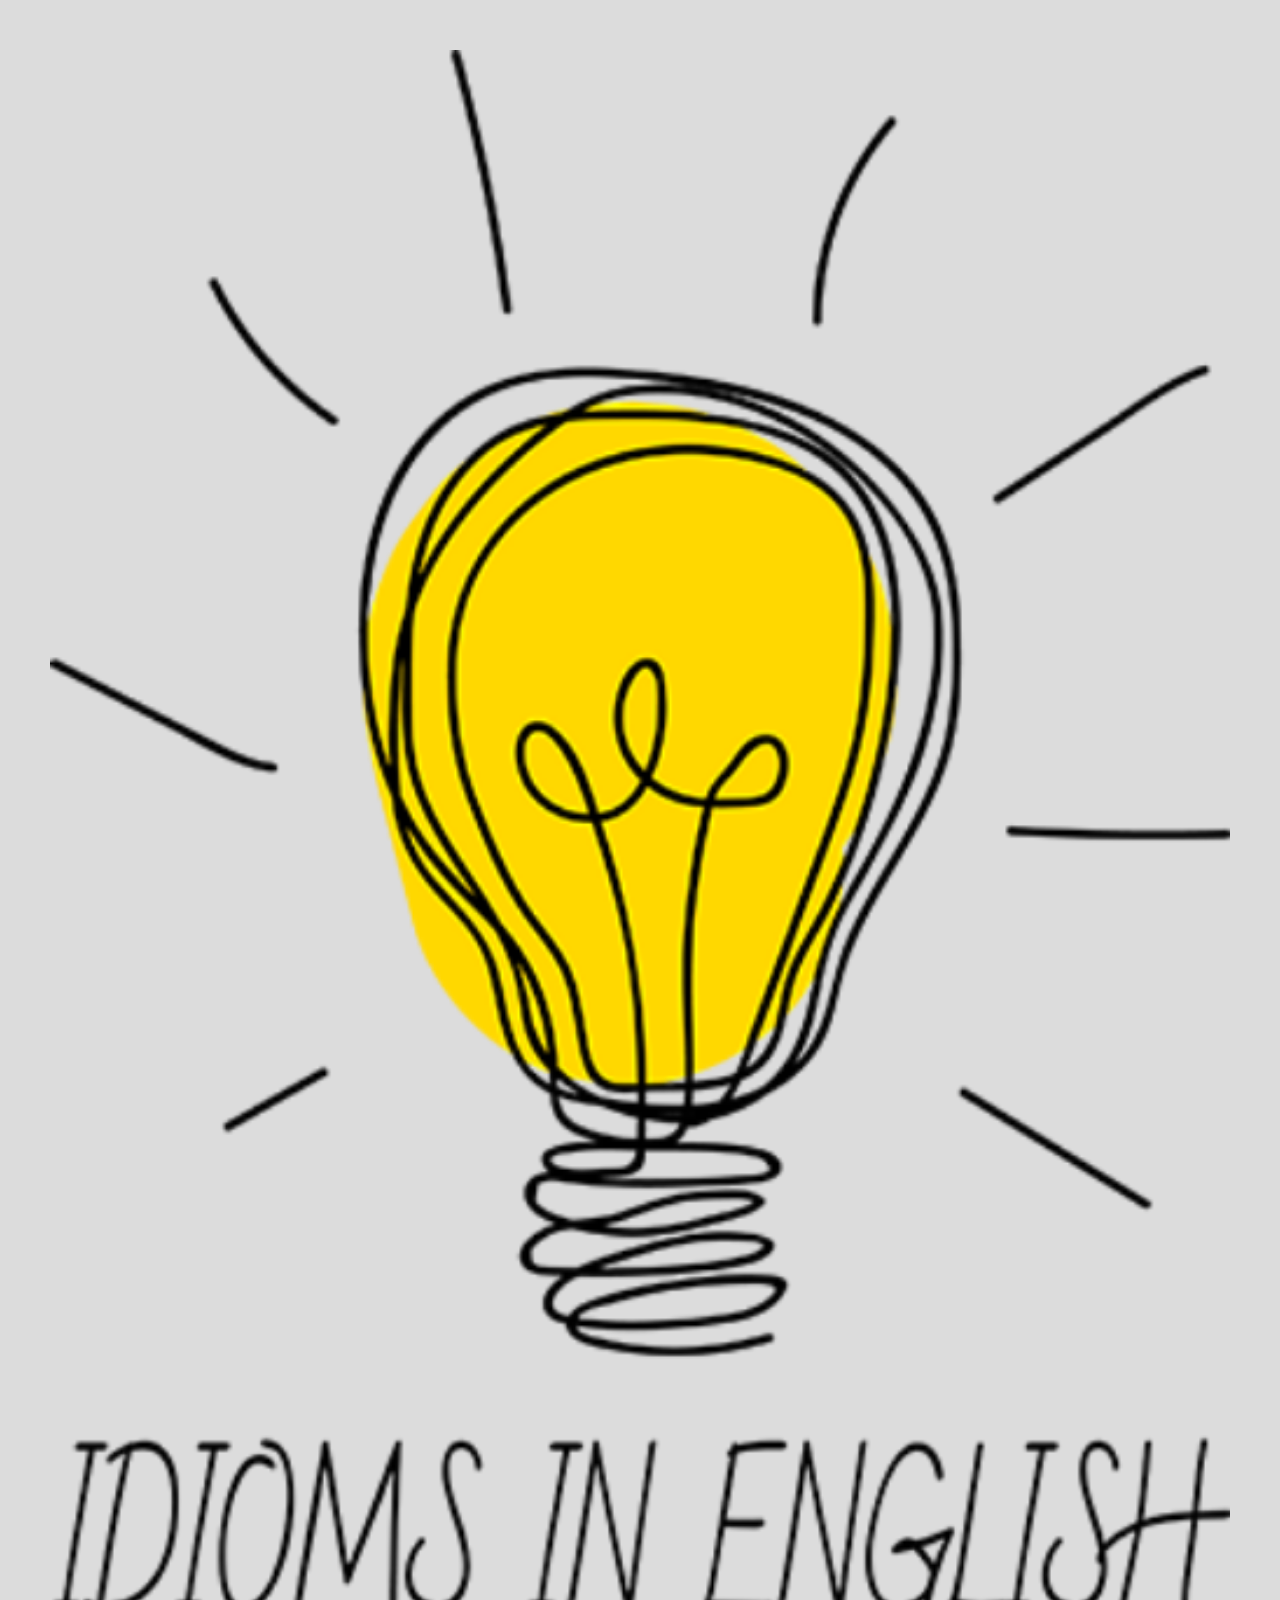
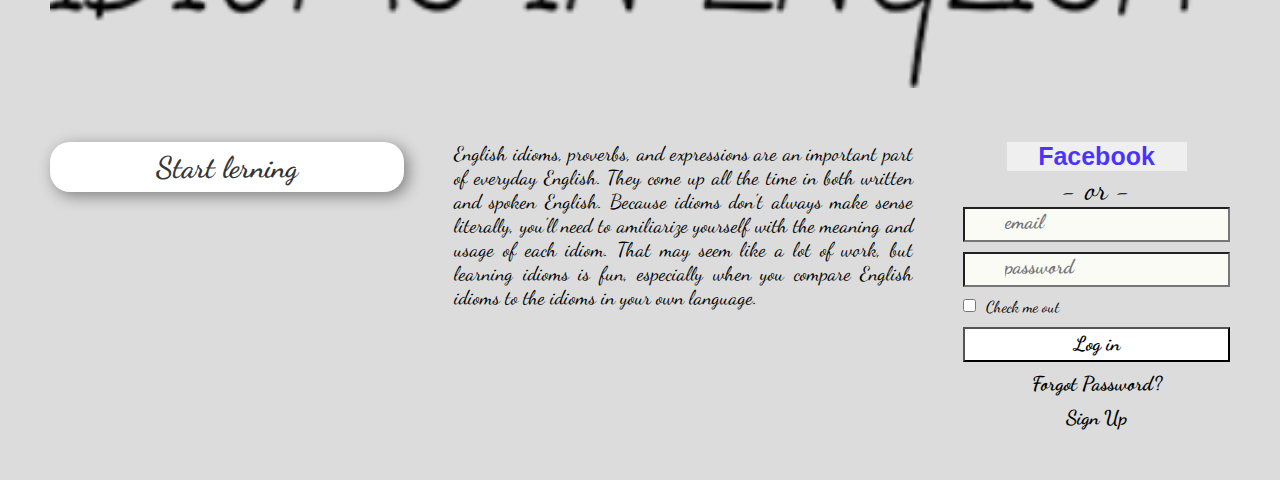
<file: index.html>
<!DOCTYPE html>
<html lang="en">
    <head>
        <meta charset="UTF-8">
        <meta name="viewport" content="width=device-width, initial-scale=1.0">
        <meta http-equiv="X-UA-Compatible" content="ie=edge">
        <title>Idioms</title>
        <link rel="apple-touch-icon" sizes="180x180" href="img/favicon/apple-touch-icon.png">
        <link rel="icon" type="image/png" sizes="32x32" href="img/favicon/favicon-32x32.png">
        <link rel="icon" type="image/png" sizes="16x16" href="img/favicon/favicon-16x16.png">
        <link rel="manifest" href="img/favicon/site.webmanifest">
        <link rel="mask-icon" href="img/favicon/safari-pinned-tab.svg" color="#5bbad5">
        <meta name="msapplication-TileColor" content="#da532c">
        <meta name="theme-color" content="#ffffff">
        <link rel="stylesheet" href="https://use.fontawesome.com/releases/v5.4.1/css/all.css" 
            integrity="sha384-5sAR7xN1Nv6T6+dT2mhtzEpVJvfS3NScPQTrOxhwjIuvcA67KV2R5Jz6kr4abQsz" crossorigin="anonymous">
        <link rel="stylesheet" href="css/index.css">
    </head>
    <body>
        <div class="container">
            <div class="placing_logo">
                <img class="logo_size" src="img/logo.png" alt="logo">
            </div>
            <div class="placing_botton">
                <a href="test.html">
                    <button class="botton">Start lerning</button>
                </a>
            </div>
            <div class="placing_text">
                <p class="text">
                    English idioms, proverbs, and expressions are an important part of everyday English. 
                    They come up all the time in both written and spoken English. Because idioms don't always 
                    make sense literally, you'll need to amiliarize yourself with the meaning and usage of each idiom.
                    That may seem like a lot of work, but learning idioms is fun, especially when you compare 
                    English idioms to the idioms in your own language.
                </p>
            </div>
            <div class="placing_form">
                <form class="form" action="">
                <button class="facebook">Facebook</button>
                <p class="text_or">- or -</p>
                <div>
                    <i class="fas fa-envelope"></i>
                    <input class="input" type="text" name="email" placeholder="email" required>
                </div>
                <div>
                    <i class="fas fa-lock"></i>
                    <input class="input" type="password" name="password" placeholder="password" required>
                </div>
                <div>
                    <label>
                        <input class="checkbox" type="checkbox">Check me out
                    </label>
                </div>
                <button class="button_log_in">Log in</button>
                <a class="links" href="">Forgot Password?</a>
                <a class="links" href="">Sign Up</a>
            </form>
            </div>
        </div>
    </body>
</html>
</file>
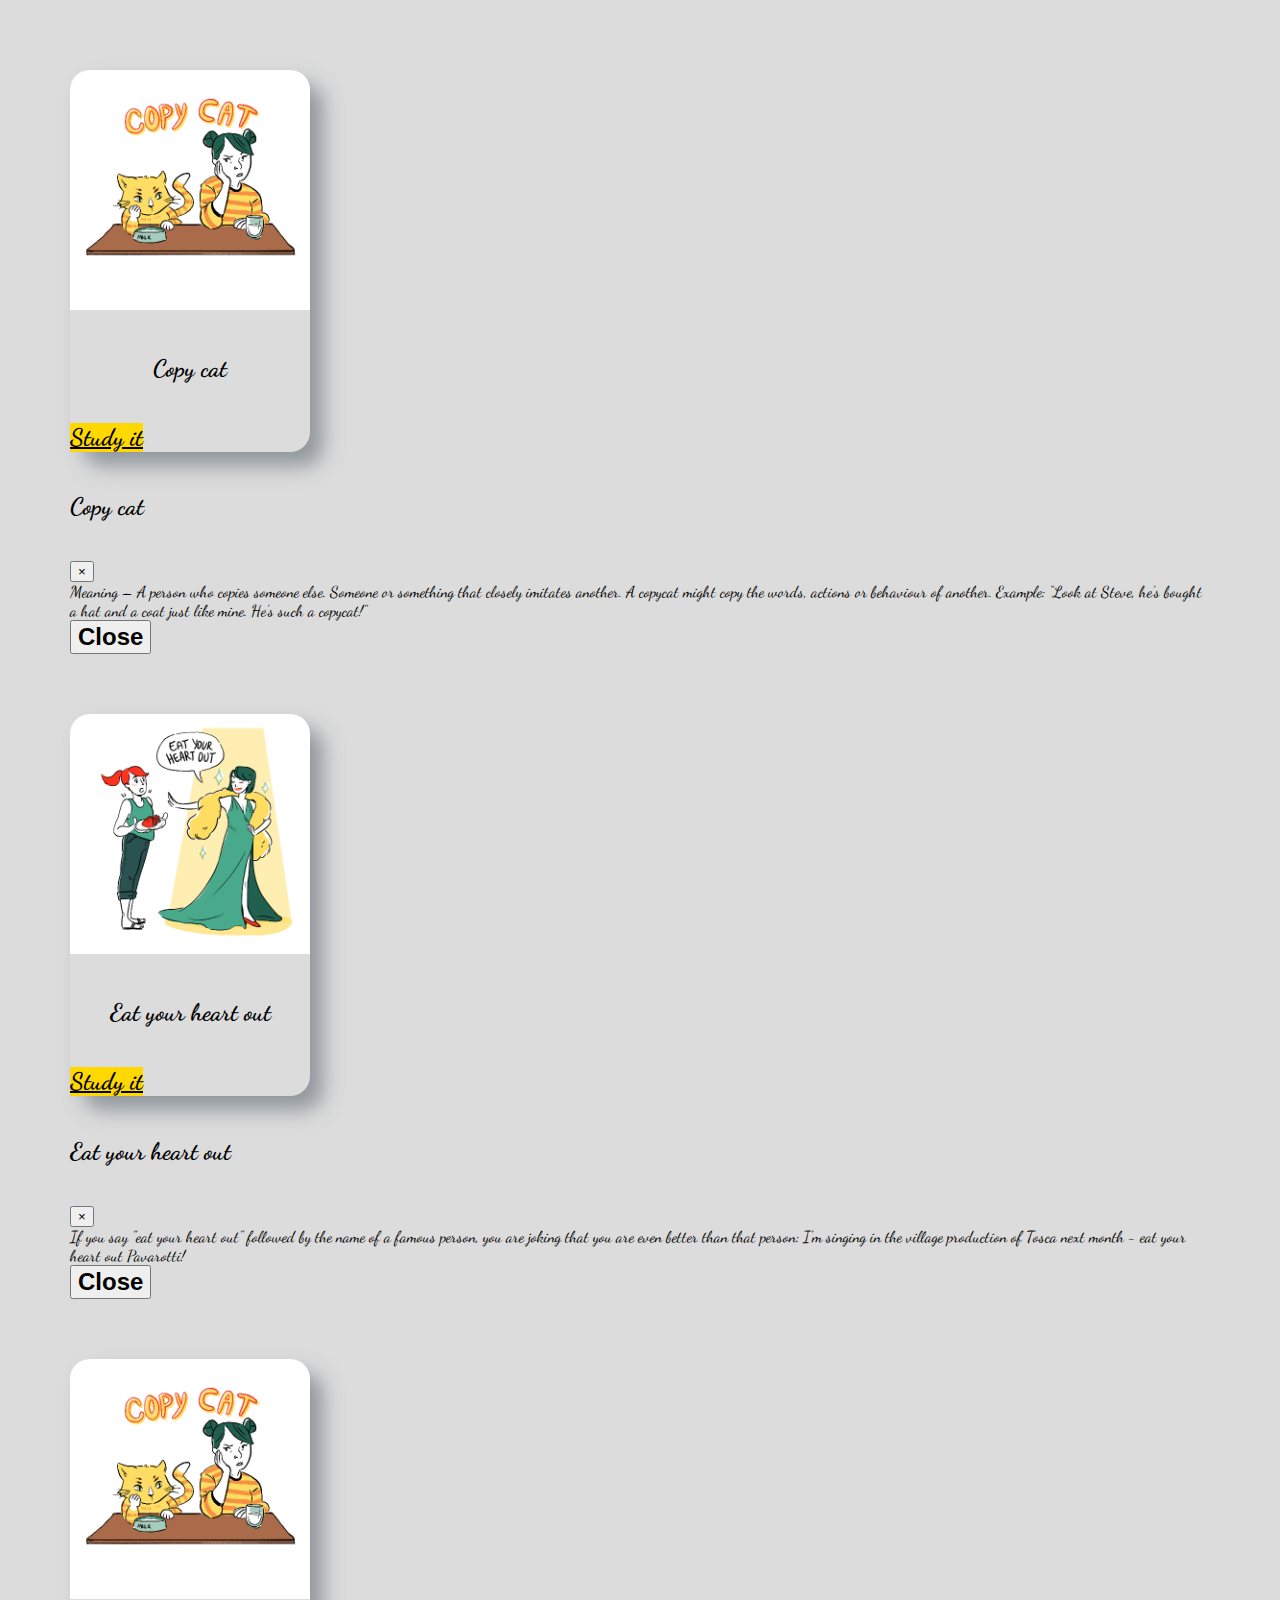
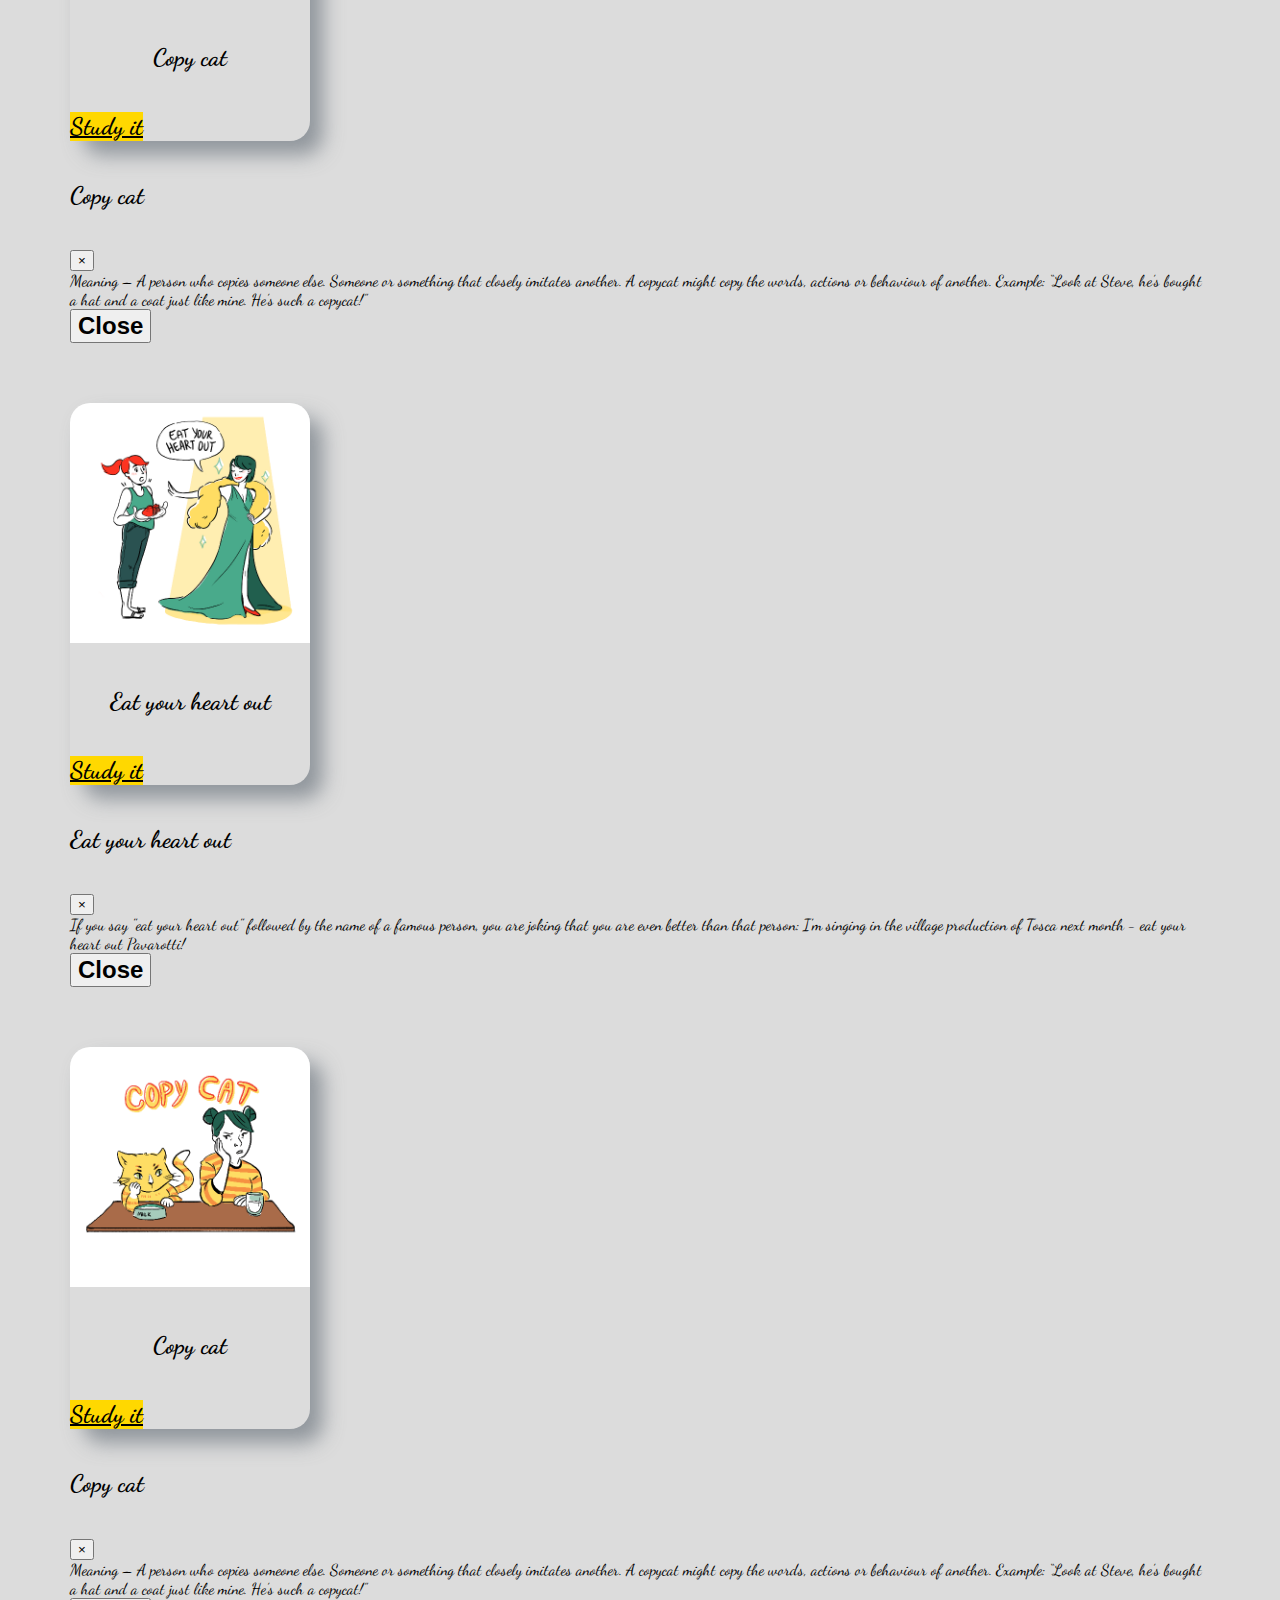
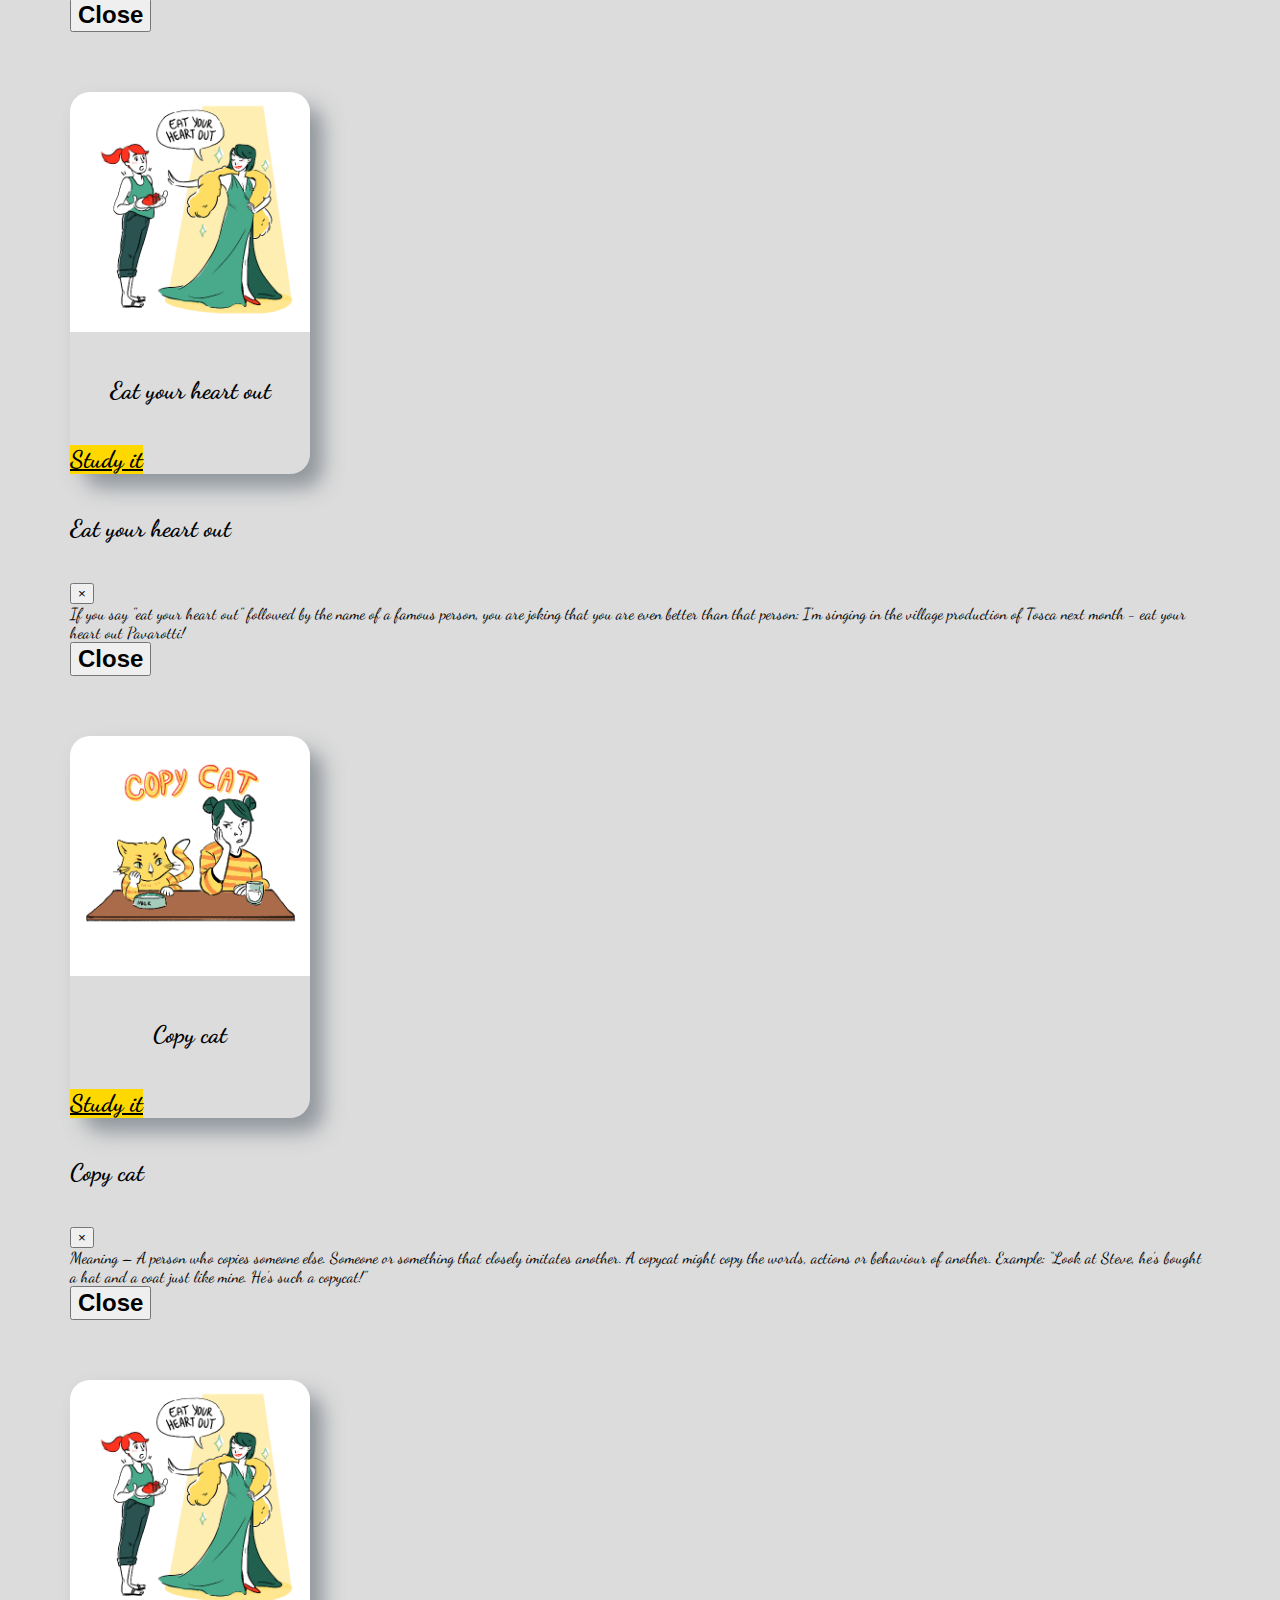
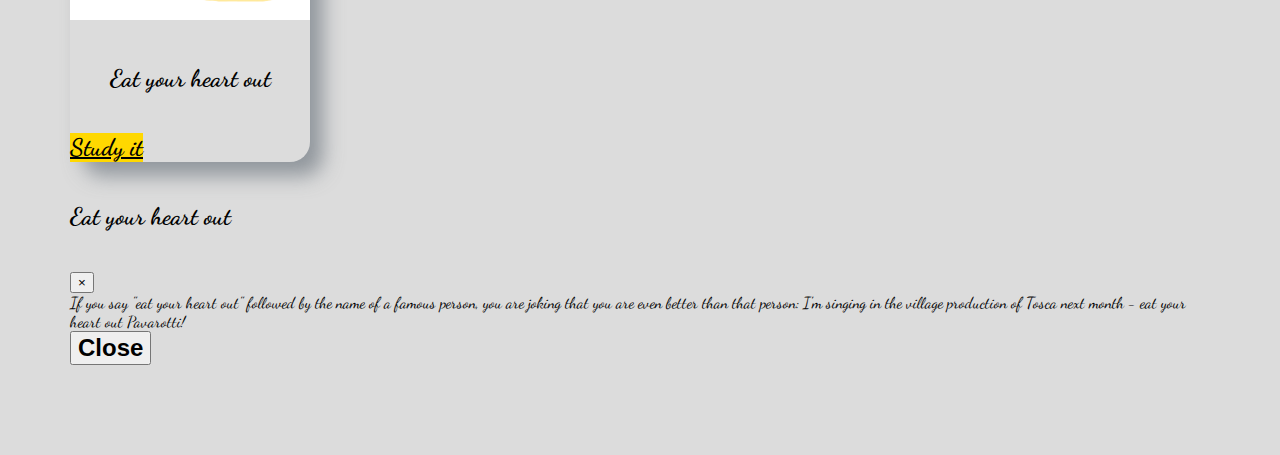
<file: test.html>
<!DOCTYPE html>
<html lang="en">
    <head>
        <meta charset="UTF-8">
        <meta name="viewport" content="width=device-width, initial-scale=1.0">
        <meta http-equiv="X-UA-Compatible" content="ie=edge">
        <title>Test</title>
        <link rel="apple-touch-icon" sizes="180x180" href="img/favicon/apple-touch-icon.png">
        <link rel="icon" type="image/png" sizes="32x32" href="img/favicon/favicon-32x32.png">
        <link rel="icon" type="image/png" sizes="16x16" href="img/favicon/favicon-16x16.png">
        <link rel="manifest" href="img/favicon/site.webmanifest">
        <link rel="mask-icon" href="img/favicon/safari-pinned-tab.svg" color="#5bbad5">
        <meta name="msapplication-TileColor" content="#da532c">
        <meta name="theme-color" content="#ffffff">
        <link rel="stylesheet" href="https://use.fontawesome.com/releases/v5.4.1/css/all.css" integrity="sha384-5sAR7xN1Nv6T6+dT2mhtzEpVJvfS3NScPQTrOxhwjIuvcA67KV2R5Jz6kr4abQsz" crossorigin="anonymous">
        <link rel="stylesheet" href="https://stackpath.bootstrapcdn.com/bootstrap/4.1.3/css/bootstrap.min.css" integrity="sha384-MCw98/SFnGE8fJT3GXwEOngsV7Zt27NXFoaoApmYm81iuXoPkFOJwJ8ERdknLPMO" crossorigin="anonymous">
        <link rel="stylesheet" href="css/test.css">
    </head>
    <body>
        <main>
            <div class="container_for_cards">
                <div class="one_card">
                    <div class="card" style="width: 15rem;">
                        <img class="card-img-top" src="img/content/copy_cat.png" alt="">
                        <div class="card-body">
                            <h5 class="card-title">Copy cat</h5>
                            <a href="#" class="btn btn-primary" data-toggle="modal" data-target="#exampleModalLong">Study it</a>
                        </div>
                    </div>
                    <div class="modal fade" id="exampleModalLong" tabindex="-1" role="dialog" aria-labelledby="exampleModalLongTitle" aria-hidden="true">
                        <div class="modal-dialog" role="document">
                            <div class="modal-content">
                                <div class="modal-header">
                                    <h5 class="modal-title" id="exampleModalLongTitle">Copy cat</h5>
                                    <button type="button" class="close" data-dismiss="modal" aria-label="Close">
                                        <span aria-hidden="true">&times;</span>
                                    </button>
                                </div>
                                <div class="modal-body">
                                    Meaning – A person who copies someone else. 
                                    Someone or something that closely imitates another. 
                                    A copycat might copy the words, actions or behaviour of another.
                                    Example:
                                    “Look at Steve, he’s bought a hat and a coat just like mine. He’s such a copycat!”
                                </div>
                                <div class="modal-footer">
                                    <button type="button" class="btn btn-secondary" data-dismiss="modal">Close</button>
                                </div>
                            </div>
                        </div>
                    </div>
                </div>
                <div class="one_card">
                    <div class="card" style="width: 15rem;">
                        <img class="card-img-top" src="img/content/eat_your_heart_out.png" alt="">
                        <div class="card-body">
                            <h5 class="card-title">Eat your heart out</h5>
                            <a href="#" class="btn btn-primary" data-toggle="modal" data-target="#exampleModalLong">Study it</a>
                        </div>
                    </div>
                    <div class="modal fade" id="exampleModalLong" tabindex="-1" role="dialog" aria-labelledby="exampleModalLongTitle" aria-hidden="true">
                        <div class="modal-dialog" role="document">
                            <div class="modal-content">
                                <div class="modal-header">
                                    <h5 class="modal-title" id="exampleModalLongTitle">Eat your heart out</h5>
                                    <button type="button" class="close" data-dismiss="modal" aria-label="Close">
                                        <span aria-hidden="true">&times;</span>
                                    </button>
                                </div>
                                <div class="modal-body">
                                    If you say "eat your heart out" followed by the name of a famous person,
                                    you are joking that you are even better than that person:
                                    I'm singing in the village production of Tosca next month - eat your heart out Pavarotti!
                                </div>
                                <div class="modal-footer">
                                    <button type="button" class="btn btn-secondary" data-dismiss="modal">Close</button>
                                </div>
                            </div>
                        </div>
                    </div>
                </div>
                <div class="one_card">
                    <div class="card" style="width: 15rem;">
                        <img class="card-img-top" src="img/content/copy_cat.png" alt="">
                        <div class="card-body">
                            <h5 class="card-title">Copy cat</h5>
                            <a href="#" class="btn btn-primary" data-toggle="modal" data-target="#exampleModalLong">Study it</a>
                        </div>
                    </div>
                    <div class="modal fade" id="exampleModalLong" tabindex="-1" role="dialog" aria-labelledby="exampleModalLongTitle" aria-hidden="true">
                        <div class="modal-dialog" role="document">
                            <div class="modal-content">
                                <div class="modal-header">
                                    <h5 class="modal-title" id="exampleModalLongTitle">Copy cat</h5>
                                    <button type="button" class="close" data-dismiss="modal" aria-label="Close">
                                        <span aria-hidden="true">&times;</span>
                                    </button>
                                </div>
                                <div class="modal-body">
                                    Meaning – A person who copies someone else. 
                                    Someone or something that closely imitates another. 
                                    A copycat might copy the words, actions or behaviour of another.
                                    Example:
                                    “Look at Steve, he’s bought a hat and a coat just like mine. He’s such a copycat!”
                                </div>
                                <div class="modal-footer">
                                    <button type="button" class="btn btn-secondary" data-dismiss="modal">Close</button>
                                </div>
                            </div>
                        </div>
                    </div>
                </div>
                <div class="one_card">
                    <div class="card" style="width: 15rem;">
                        <img class="card-img-top" src="img/content/eat_your_heart_out.png" alt="">
                        <div class="card-body">
                            <h5 class="card-title">Eat your heart out</h5>
                            <a href="#" class="btn btn-primary" data-toggle="modal" data-target="#exampleModalLong">Study it</a>
                        </div>
                    </div>
                    <div class="modal fade" id="exampleModalLong" tabindex="-1" role="dialog" aria-labelledby="exampleModalLongTitle" aria-hidden="true">
                        <div class="modal-dialog" role="document">
                            <div class="modal-content">
                                <div class="modal-header">
                                    <h5 class="modal-title" id="exampleModalLongTitle">Eat your heart out</h5>
                                    <button type="button" class="close" data-dismiss="modal" aria-label="Close">
                                        <span aria-hidden="true">&times;</span>
                                    </button>
                                </div>
                                <div class="modal-body">
                                    If you say "eat your heart out" followed by the name of a famous person,
                                    you are joking that you are even better than that person:
                                    I'm singing in the village production of Tosca next month - eat your heart out Pavarotti!
                                </div>
                                <div class="modal-footer">
                                    <button type="button" class="btn btn-secondary" data-dismiss="modal">Close</button>
                                </div>
                            </div>
                        </div>
                    </div>
                </div>
                <div class="one_card">
                    <div class="card" style="width: 15rem;">
                        <img class="card-img-top" src="img/content/copy_cat.png" alt="">
                        <div class="card-body">
                            <h5 class="card-title">Copy cat</h5>
                            <a href="#" class="btn btn-primary" data-toggle="modal" data-target="#exampleModalLong">Study it</a>
                        </div>
                    </div>
                    <div class="modal fade" id="exampleModalLong" tabindex="-1" role="dialog" aria-labelledby="exampleModalLongTitle" aria-hidden="true">
                        <div class="modal-dialog" role="document">
                            <div class="modal-content">
                                <div class="modal-header">
                                    <h5 class="modal-title" id="exampleModalLongTitle">Copy cat</h5>
                                    <button type="button" class="close" data-dismiss="modal" aria-label="Close">
                                        <span aria-hidden="true">&times;</span>
                                    </button>
                                </div>
                                <div class="modal-body">
                                    Meaning – A person who copies someone else. 
                                    Someone or something that closely imitates another. 
                                    A copycat might copy the words, actions or behaviour of another.
                                    Example:
                                    “Look at Steve, he’s bought a hat and a coat just like mine. He’s such a copycat!”
                                </div>
                                <div class="modal-footer">
                                    <button type="button" class="btn btn-secondary" data-dismiss="modal">Close</button>
                                </div>
                            </div>
                        </div>
                    </div>
                </div>
                <div class="one_card">
                    <div class="card" style="width: 15rem;">
                        <img class="card-img-top" src="img/content/eat_your_heart_out.png" alt="">
                        <div class="card-body">
                            <h5 class="card-title">Eat your heart out</h5>
                            <a href="#" class="btn btn-primary" data-toggle="modal" data-target="#exampleModalLong">Study it</a>
                        </div>
                    </div>
                    <div class="modal fade" id="exampleModalLong" tabindex="-1" role="dialog" aria-labelledby="exampleModalLongTitle" aria-hidden="true">
                        <div class="modal-dialog" role="document">
                            <div class="modal-content">
                                <div class="modal-header">
                                    <h5 class="modal-title" id="exampleModalLongTitle">Eat your heart out</h5>
                                    <button type="button" class="close" data-dismiss="modal" aria-label="Close">
                                        <span aria-hidden="true">&times;</span>
                                    </button>
                                </div>
                                <div class="modal-body">
                                    If you say "eat your heart out" followed by the name of a famous person,
                                    you are joking that you are even better than that person:
                                    I'm singing in the village production of Tosca next month - eat your heart out Pavarotti!
                                </div>
                                <div class="modal-footer">
                                    <button type="button" class="btn btn-secondary" data-dismiss="modal">Close</button>
                                </div>
                            </div>
                        </div>
                    </div>
                </div>
                <div class="one_card">
                    <div class="card" style="width: 15rem;">
                        <img class="card-img-top" src="img/content/copy_cat.png" alt="">
                        <div class="card-body">
                            <h5 class="card-title">Copy cat</h5>
                            <a href="#" class="btn btn-primary" data-toggle="modal" data-target="#exampleModalLong">Study it</a>
                        </div>
                    </div>
                    <div class="modal fade" id="exampleModalLong" tabindex="-1" role="dialog" aria-labelledby="exampleModalLongTitle" aria-hidden="true">
                        <div class="modal-dialog" role="document">
                            <div class="modal-content">
                                <div class="modal-header">
                                    <h5 class="modal-title" id="exampleModalLongTitle">Copy cat</h5>
                                    <button type="button" class="close" data-dismiss="modal" aria-label="Close">
                                        <span aria-hidden="true">&times;</span>
                                    </button>
                                </div>
                                <div class="modal-body">
                                    Meaning – A person who copies someone else. 
                                    Someone or something that closely imitates another. 
                                    A copycat might copy the words, actions or behaviour of another.
                                    Example:
                                    “Look at Steve, he’s bought a hat and a coat just like mine. He’s such a copycat!”
                                </div>
                                <div class="modal-footer">
                                    <button type="button" class="btn btn-secondary" data-dismiss="modal">Close</button>
                                </div>
                            </div>
                        </div>
                    </div>
                </div>
                <div class="one_card">
                    <div class="card" style="width: 15rem;">
                        <img class="card-img-top" src="img/content/eat_your_heart_out.png" alt="">
                        <div class="card-body">
                            <h5 class="card-title">Eat your heart out</h5>
                            <a href="#" class="btn btn-primary" data-toggle="modal" data-target="#exampleModalLong">Study it</a>
                        </div>
                    </div>
                    <div class="modal fade" id="exampleModalLong" tabindex="-1" role="dialog" aria-labelledby="exampleModalLongTitle" aria-hidden="true">
                        <div class="modal-dialog" role="document">
                            <div class="modal-content">
                                <div class="modal-header">
                                    <h5 class="modal-title" id="exampleModalLongTitle">Eat your heart out</h5>
                                    <button type="button" class="close" data-dismiss="modal" aria-label="Close">
                                        <span aria-hidden="true">&times;</span>
                                    </button>
                                </div>
                                <div class="modal-body">
                                    If you say "eat your heart out" followed by the name of a famous person,
                                    you are joking that you are even better than that person:
                                    I'm singing in the village production of Tosca next month - eat your heart out Pavarotti!
                                </div>
                                <div class="modal-footer">
                                    <button type="button" class="btn btn-secondary" data-dismiss="modal">Close</button>
                                </div>
                            </div>
                        </div>
                    </div>
                </div>
            </div>
        </main>
        <footer>
            
        </footer>
        <script src="https://code.jquery.com/jquery-3.3.1.min.js" integrity="sha256-FgpCb/KJQlLNfOu91ta32o/NMZxltwRo8QtmkMRdAu8=" crossorigin="anonymous"></script>
        <script src="https://cdnjs.cloudflare.com/ajax/libs/popper.js/1.14.3/umd/popper.min.js" integrity="sha384-ZMP7rVo3mIykV+2+9J3UJ46jBk0WLaUAdn689aCwoqbBJiSnjAK/l8WvCWPIPm49" crossorigin="anonymous"></script>
        <script src="https://stackpath.bootstrapcdn.com/bootstrap/4.1.3/js/bootstrap.min.js" integrity="sha384-ChfqqxuZUCnJSK3+MXmPNIyE6ZbWh2IMqE241rYiqJxyMiZ6OW/JmZQ5stwEULTy" crossorigin="anonymous"></script>
    </body>
</html>
</file>
<file: css/index.css>
@import url('https://fonts.googleapis.com/css?family=Dancing+Script:400,700');

:root {
    font-family: 'Dancing Script', cursive;
}

body {
    background-color: #DCDCDC;
    max-width: 2300px;
    margin: auto; 
}

.container {
    margin: 50px;
    margin-top: 20px;
}

.logo_size {
    width: 100%;
    height: auto;
    min-width: 250px;
}

.botton {
    width: 100%;
    min-width: 250px;
    height: 50px;
    margin-top: 30px;
    margin-bottom: 30px;
    border-radius: 20px;
    background-color: white;
    box-shadow: 4px 4px 15px 0px #0000006b;
    border-width: inherit;
    font-family: Dancing Script;
    font-size: 30px;
    font-weight: bold;
    color: #000000c9;
    cursor: pointer;
}

.text {
    font-size: 28px;
    text-align: justify;
    min-width: 250px;
}

.form {
    display: flex;
    flex-direction: column;
}

.facebook {
    border-width: inherit;
    font-size: 25px;
    font-weight: bold;
    color: #1d00ffc9;
    cursor: pointer;
    padding: inherit;
    width: 180px;
    margin-left: auto;
    margin-right: auto
}

.text_or{
    text-align: center;
    margin: 0px;
    font-size: 30px;
    align-items: center;
}

body i {
    position: absolute;
    color: #928888;
    font-size: 130%;
    padding-left: 10px;
    padding-top: 7px;
}

.input {
    margin-bottom: 10px;
    width: 100%;
    min-width: 250px;
    padding-left: 40px;
    padding-bottom: 6px;
    background-color: #FBFBF6;
    box-sizing: border-box;
    font-family: Dancing Script;
    font-size: 20px;
    font-weight: bold;
    color: #000000c9;
    align-items: center;
}

.checkbox {
    margin-top: 0px;
    margin-right: 10px;
    margin-left: 0px;
    margin-bottom: 15px;
    cursor: pointer;
}

label {
    cursor: pointer;
}

.button_log_in {
    height: 35px;
    background-color: white;
    font-family: Dancing Script;
    font-weight: bold;
    font-size: 20px;
    cursor: pointer;
    min-width: 250px;
}

.links {
    text-decoration: none;
    font-size: 20px;
    color: black;
    font-weight: bold;
    margin-top: 10px;
    margin: auto;
    padding-top: 10px;
}

@media (min-width: 768px){
    
    .container {
        margin: 0px;
        padding: 50px;
        display: grid;
        grid-template-columns: 30% auto;
        grid-gap: 50px;
    }
    
    .placing_logo {
        grid-column-start: 1;
        grid-column-end: 4;
    }
    
    .botton {
        margin: 0px;
        min-width: 0px;
    }
    
    .text {
        margin: 0px;
        font-size: 20px;
    }
}
</file>
<file: css/test.css>
@import url('https://fonts.googleapis.com/css?family=Dancing+Script:400,700');

:root {
    font-family: 'Dancing Script', cursive;
}

body {
    background-color: #DCDCDC;
    max-width: 2300px;
    margin: auto; 
    font-family: inherit;
    
}

.container_for_cards {
    margin: 50px;
    padding: 0;
    display: flex;
    flex-wrap: wrap;
    justify-content: center;
}

.one_card {
    margin: auto;
    margin-bottom: 20px;
    padding: 20px;
}

.card {
    border: none;
    border-radius: 20px;
    box-shadow: 13px 14px 20px 0px #6c757dab;
}

.card-img-top {
    width: 100%;
    border-top-left-radius: 20px;
    border-top-right-radius: 20px;
}

.card-title {
    text-align: center;
}

.h5, h5 {
    font-size: 1.5rem;
}

.btn-primary {
    color: #000;
    background-color: #FFD800;
    border-color: #000000;
    width: 100%;
}

.btn {
    font-weight: bold;
    font-size: 1.5rem;
}
</file>
